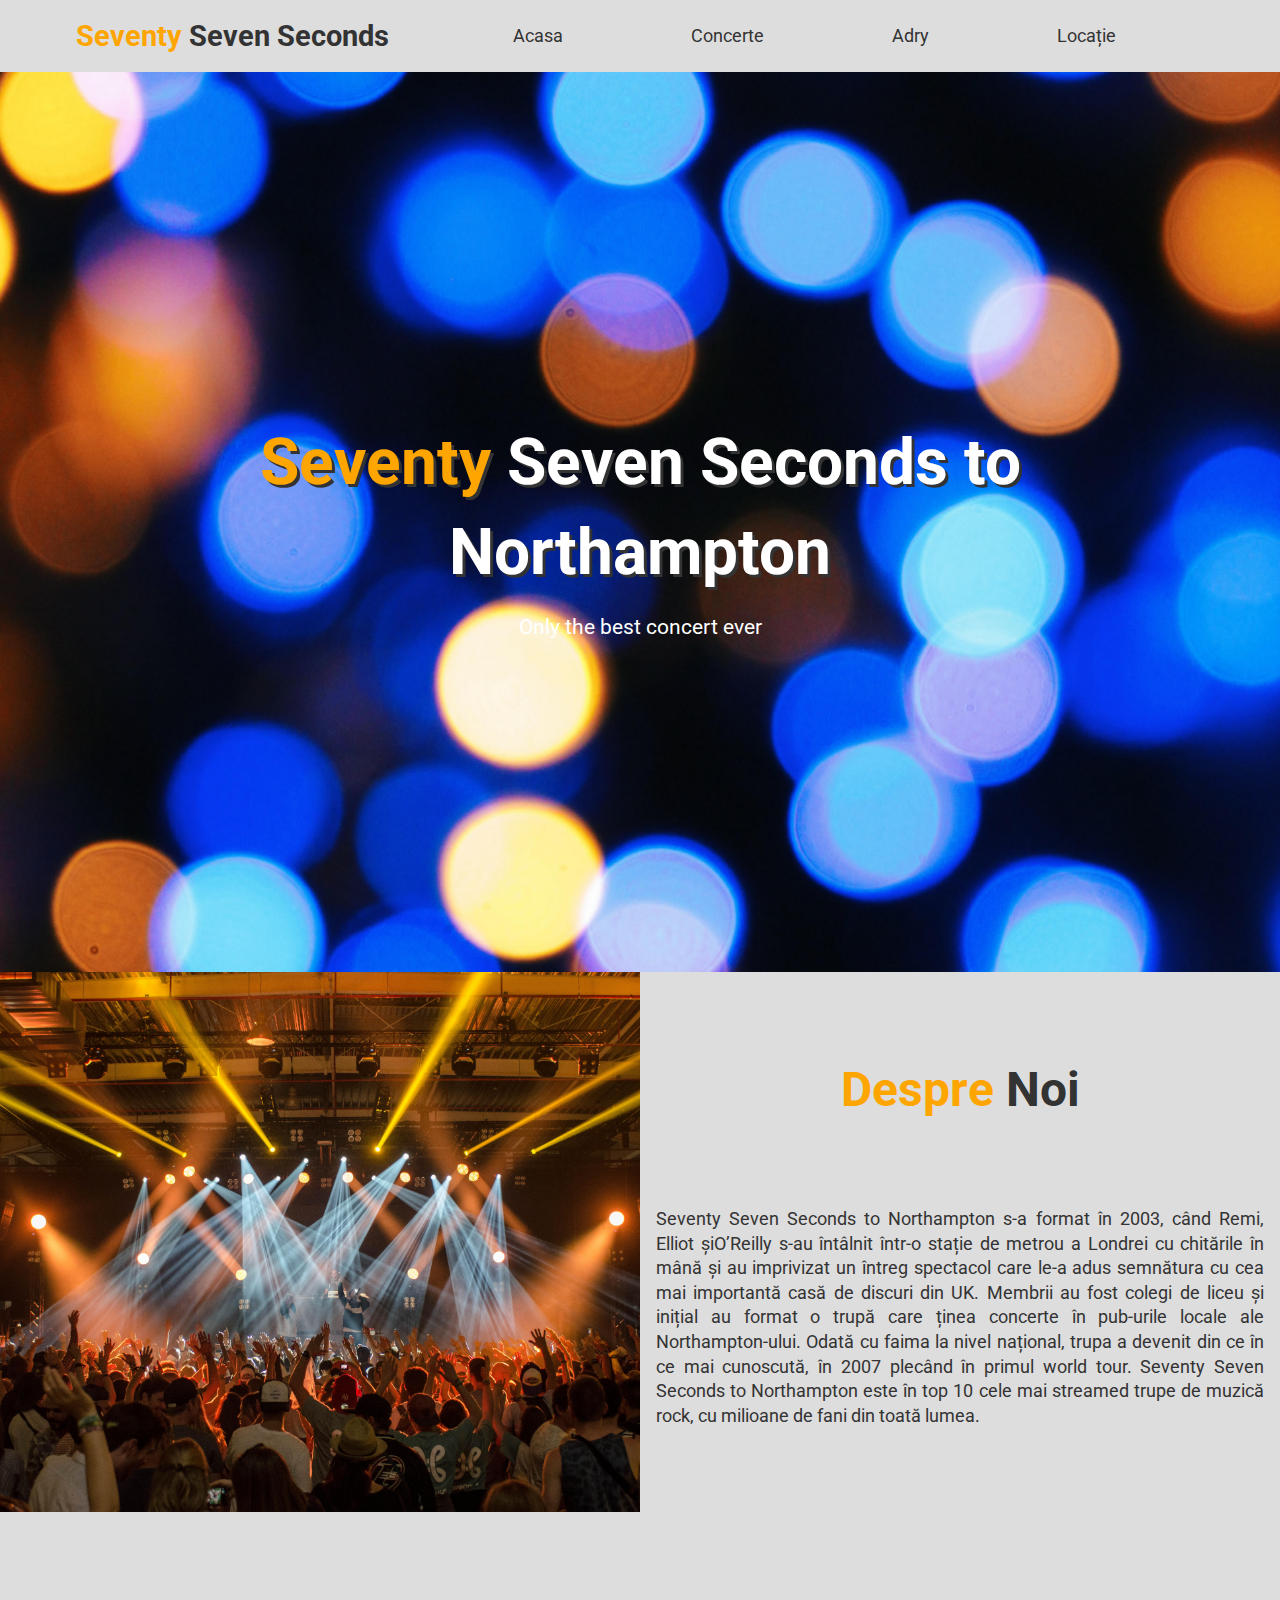
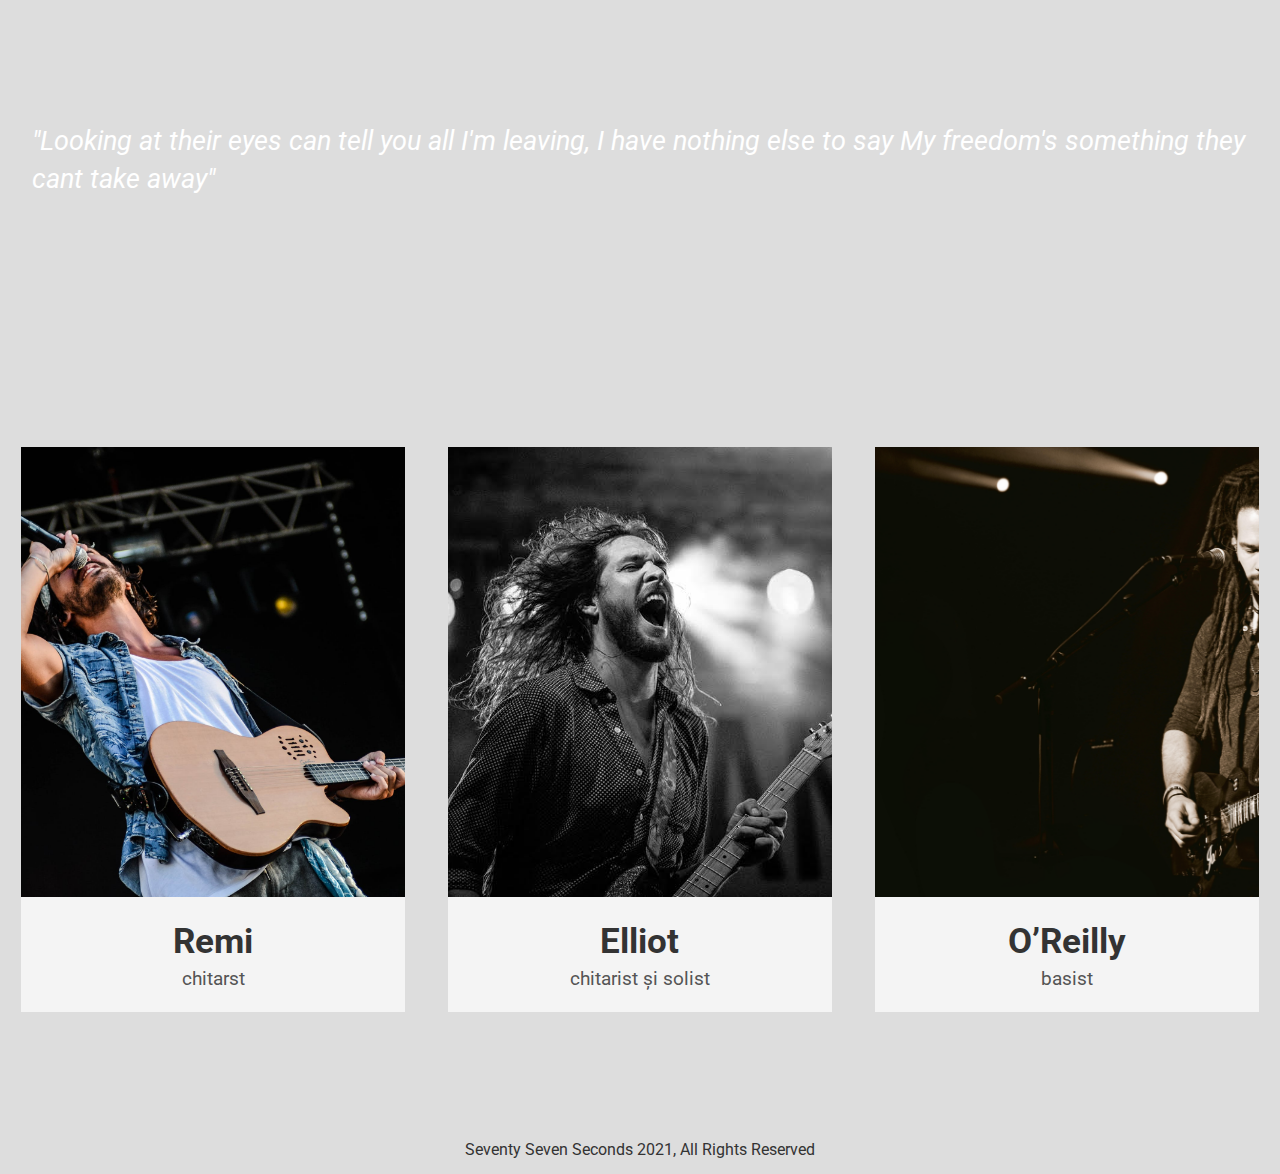
<file: index.html>
<!DOCTYPE html>
<html lang="en">
<head>
  <meta charset="UTF-8">
  <meta http-equiv="X-UA-Compatible" content="IE=edge">
  <meta name="description" content="Concert | Only the best concerte ever">
  <meta name="viewport" content="width=device-width, initial-scale=1.0">
  <link rel="preconnect" href="https://fonts.googleapis.com">
  <link rel="preconnect" href="https://fonts.gstatic.com" crossorigin>
  <link href="https://fonts.googleapis.com/css2?family=Roboto:wght@300&display=swap" rel="stylesheet">
  <link rel="stylesheet" href="miruna.css">
  <title> Seventy Seven Seconds | Acasa</title>
</head>
<body>
  <!-- nav-bar -->
  <nav class="nav-bar">
    <div class="logo">
      <h2><span class="orange-cl">Seventy</span> Seven Seconds</h2>
    </div>
    <ul class="list">
      <li><a href="index.html">Acasa</a></li>
      <li><a href="concerte.html">Concerte</a></li>
      <li><a href="dog.html">Adry</a></li>
      <li><a href="concerte.html">Locație</a></li>
    </ul>
  </nav>
  <!-- showcase -->
  <section class="showcase">
    <div class="content-showcase">
      <h1><span class="orange-cl">Seventy</span> Seven Seconds to Northampton</h1>
      <p>Only the best concert ever</p>
    </div>
  </section>
  <!-- info -->
  <section class="info">
    <div class="info-img"></div>
    <div class="info-txt">
      <h2><span class="orange-cl">Despre</span> Noi</h2>
      <p>Seventy Seven Seconds to Northampton s-a format în 2003, când Remi, Elliot șiO’Reilly s-au întâlnit într-o stație de metrou a Londrei cu chitările în mână și au imprivizat un întreg spectacol care le-a adus semnătura cu cea mai importantă casă de discuri din UK.

        Membrii au fost colegi de liceu și inițial au format o trupă care ținea concerte în pub-urile locale ale Northampton-ului. Odată cu faima la nivel național, trupa a devenit din ce în ce mai cunoscută, în 2007 plecând în primul world tour.
        
        Seventy Seven Seconds to Northampton este în top 10 cele mai streamed trupe de muzică rock, cu milioane de fani din toată lumea.</p>
    </div>
  </section>
  <!-- br -->
    <section class="vers-bg">
      <p class="txt-bg">"Looking at their eyes can tell you all
        I'm leaving, I have nothing else to say
        My freedom's something they cant take away"</p>
    </section>

  </section>
  <!-- artists -->
  <section class="artists">
    <div class="content-artists">
      <div class="artist">
      <div class="artist-pic1"></div>
      <div class="txt-artist">
      <h2>Remi</h2>
      <p>chitarst</p>
      </div>
      </div>
      <div class="artist">
      <div class="artist-pic2"></div>
      <div class="txt-artist">
      <h2>Elliot</h2>
      <p>chitarist și solist</p>
      </div>
      </div>
      <div class="artist">
      <div class="artist-pic3"></div>
      <div class="txt-artist">
      <h2>O’Reilly</h2>
      <p>basist</p>
    </div>
    </div>
  </section>
 <!-- footer -->
  <footer class="footer">
    <footer-txt>
      <p>Seventy Seven Seconds 2021, All Rights Reserved</p>
    </footer-txt>
  </footer>
  
</body>
</html>
</file>
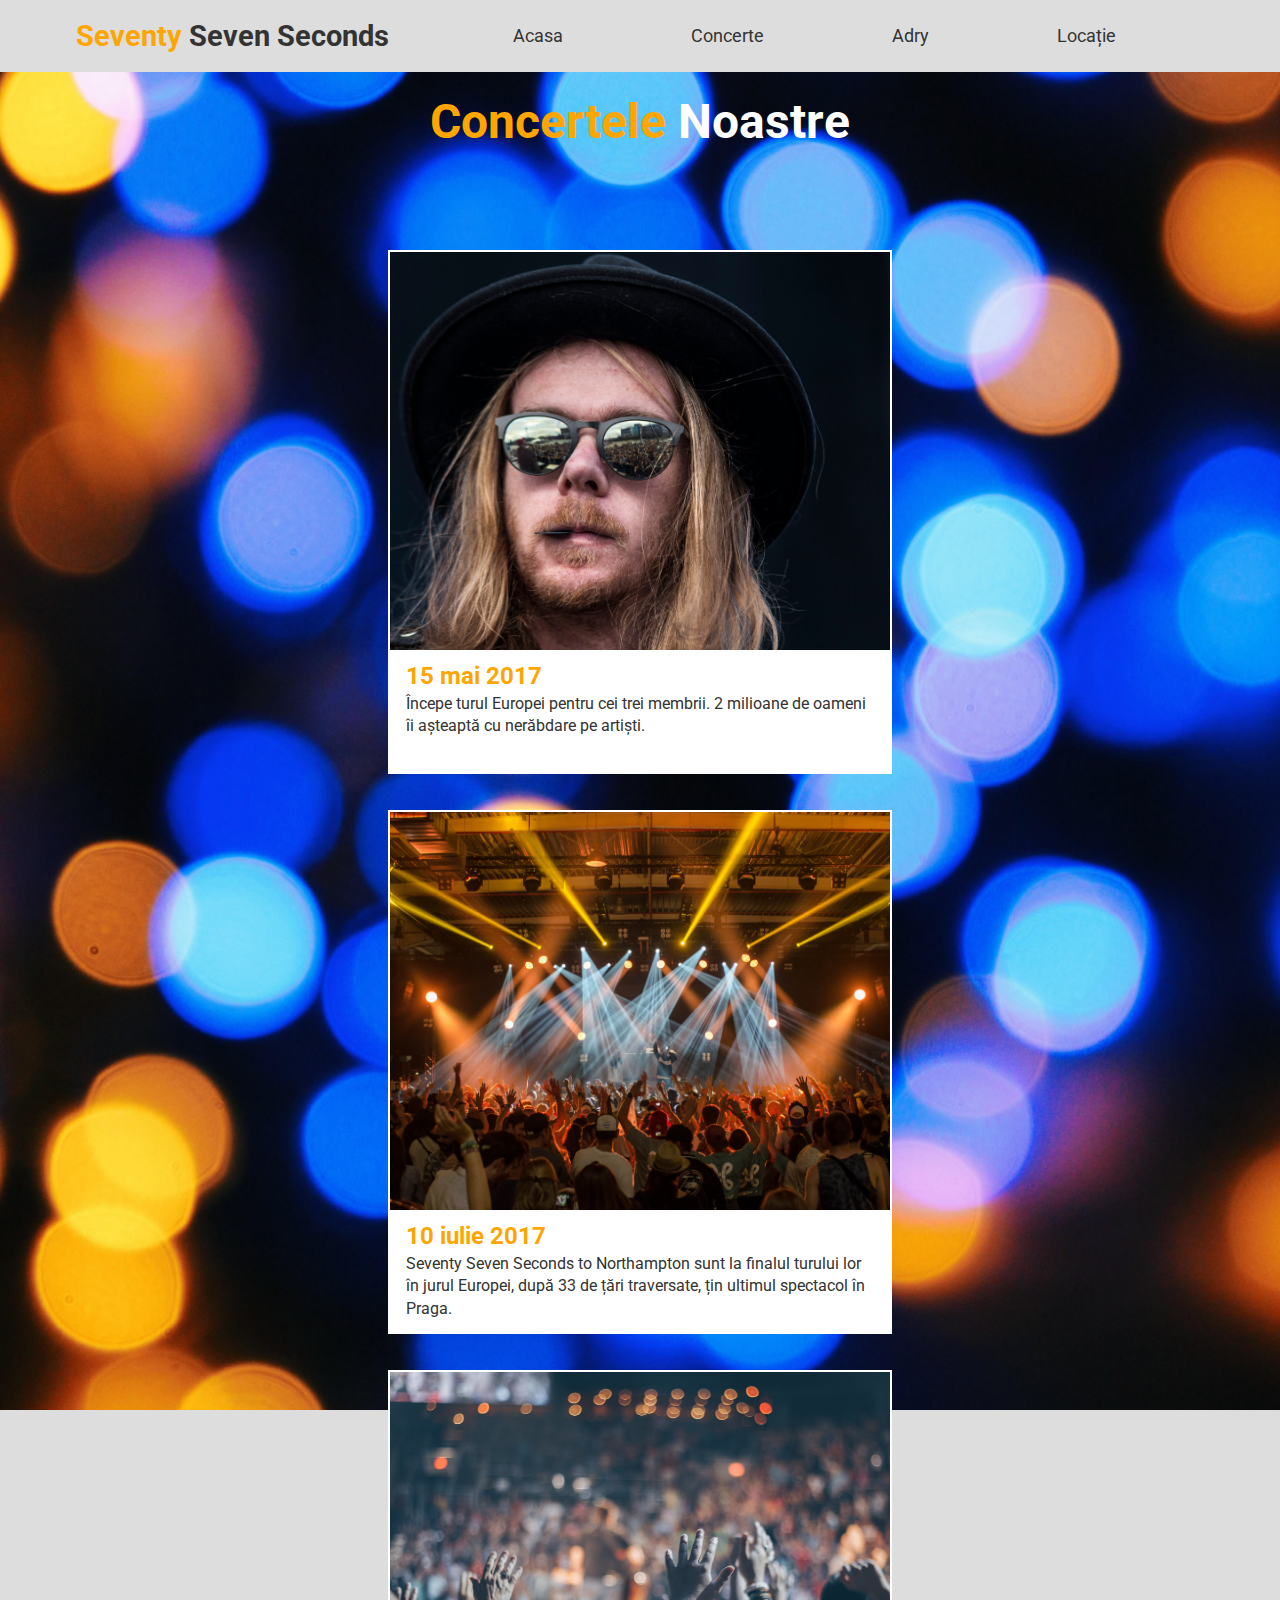
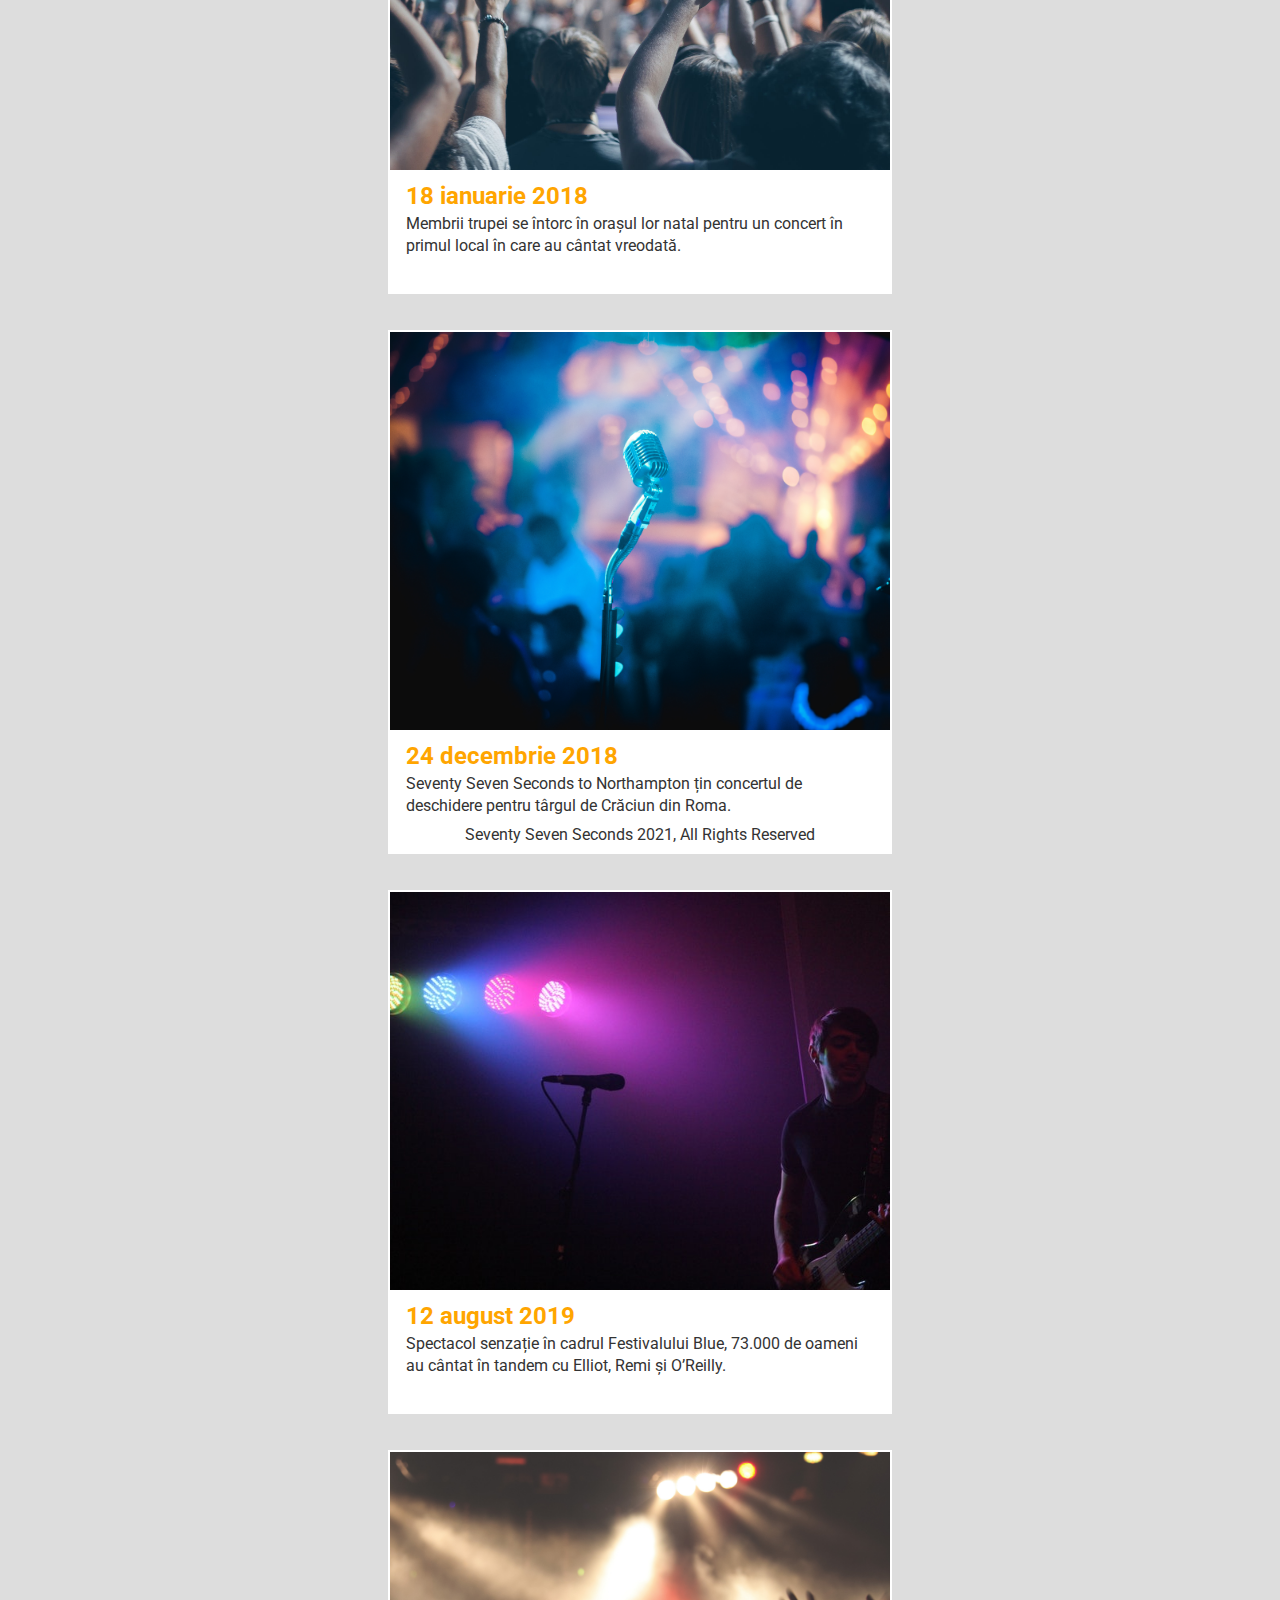
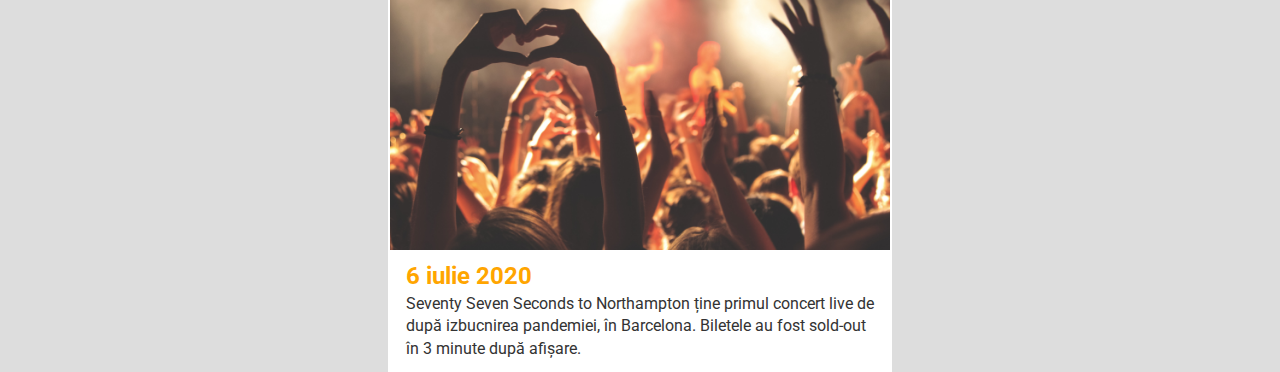
<file: concerte.html>
<!DOCTYPE html>
<html lang="en">
  <head>
    <meta charset="UTF-8" />
    <meta http-equiv="X-UA-Compatible" content="IE=edge" />
    <meta name="viewport" content="width=device-width, initial-scale=1.0" />
    <link rel="preconnect" href="https://fonts.googleapis.com" />
    <link rel="preconnect" href="https://fonts.gstatic.com" crossorigin />
    <link
      href="https://fonts.googleapis.com/css2?family=Roboto:wght@300&display=swap"
      rel="stylesheet"
    />
    <link rel="stylesheet" href="miruna.css" />
    <title>Seventy Seven Seconds | Concerte</title>
  </head>
  <body>
    <!-- nav-bar -->
    <nav class="nav-bar">
      <div class="logo">
        <h2><span class="orange-cl">Seventy</span> Seven Seconds</h2>
      </div>
      <ul class="list">
        <li><a href="index.html">Acasa</a></li>
        <li><a href="concerte.html">Concerte</a></li>
        <li><a href="dog.html">Adry</a></li>
        <li><a href="contact.html">Locație</a></li>
      </ul>
    </nav>
    <!-- POZE PORTOFOLIU -->
    <section class="concert">
      <h2 class="concert-heading"><span class="orange-cl">Concertele</span> Noastre</h2>
      <div class="concert-content">
        <div class="box">
          <div class="concert-img1"></div>
          <div class="concert-txt">
            <h2 class="orange-cl">15 mai 2017</h2>
            <p>Începe turul Europei pentru cei trei membrii. 2 milioane de oameni îi așteaptă cu nerăbdare pe artiști.
            </p>
          </div>
        </div>
        <div class="box">
          <div class="concert-img2"></div>
          <div class="concert-txt">
            <h2 class="orange-cl">10 iulie 2017</h2>
            <p>Seventy Seven Seconds to Northampton sunt la finalul turului lor în jurul Europei, după 33 de țări traversate, țin ultimul spectacol în Praga.
            </p>
          </div>
        </div>
        <div class="box">
          <div class="concert-img3"></div>
          <div class="concert-txt">
            <h2 class="orange-cl">18 ianuarie 2018</h2>
            <p>Membrii trupei se întorc în orașul lor natal pentru un concert în primul local în care au cântat vreodată. 
            </p>
          </div>
        </div>
        <div class="box">
          <div class="concert-img4"></div>
          <div class="concert-txt">
            <h2 class="orange-cl">24 decembrie 2018</h2>
            <p>Seventy Seven Seconds to Northampton țin concertul de deschidere pentru târgul de Crăciun din Roma.
            </p>
          </div>
        </div>
        <div class="box">
          <div class="concert-img5"></div>
          <div class="concert-txt">
            <h2 class="orange-cl">12 august 2019</h2>
            <p>Spectacol senzație în cadrul Festivalului Blue, 73.000 de oameni au cântat în tandem cu Elliot, Remi și O’Reilly.
            </p>
          </div>
        </div>
        <div class="box">
          <div class="concert-img6"></div>
            <div class="concert-txt">
              <h2 class="orange-cl">6 iulie 2020 </h2>
              <p>Seventy Seven Seconds to Northampton ține primul concert live de după izbucnirea pandemiei, în Barcelona. Biletele au fost sold-out în 3 minute după afișare.
              </p>
            </div>
          </div>
      </div>
    </section>
    <!-- footer -->
    <footer class="footer">
      <footer-txt>
        <p>Seventy Seven Seconds 2021, All Rights Reserved</p>
      </footer-txt>
    </footer>
  </body>
</html>
</file>
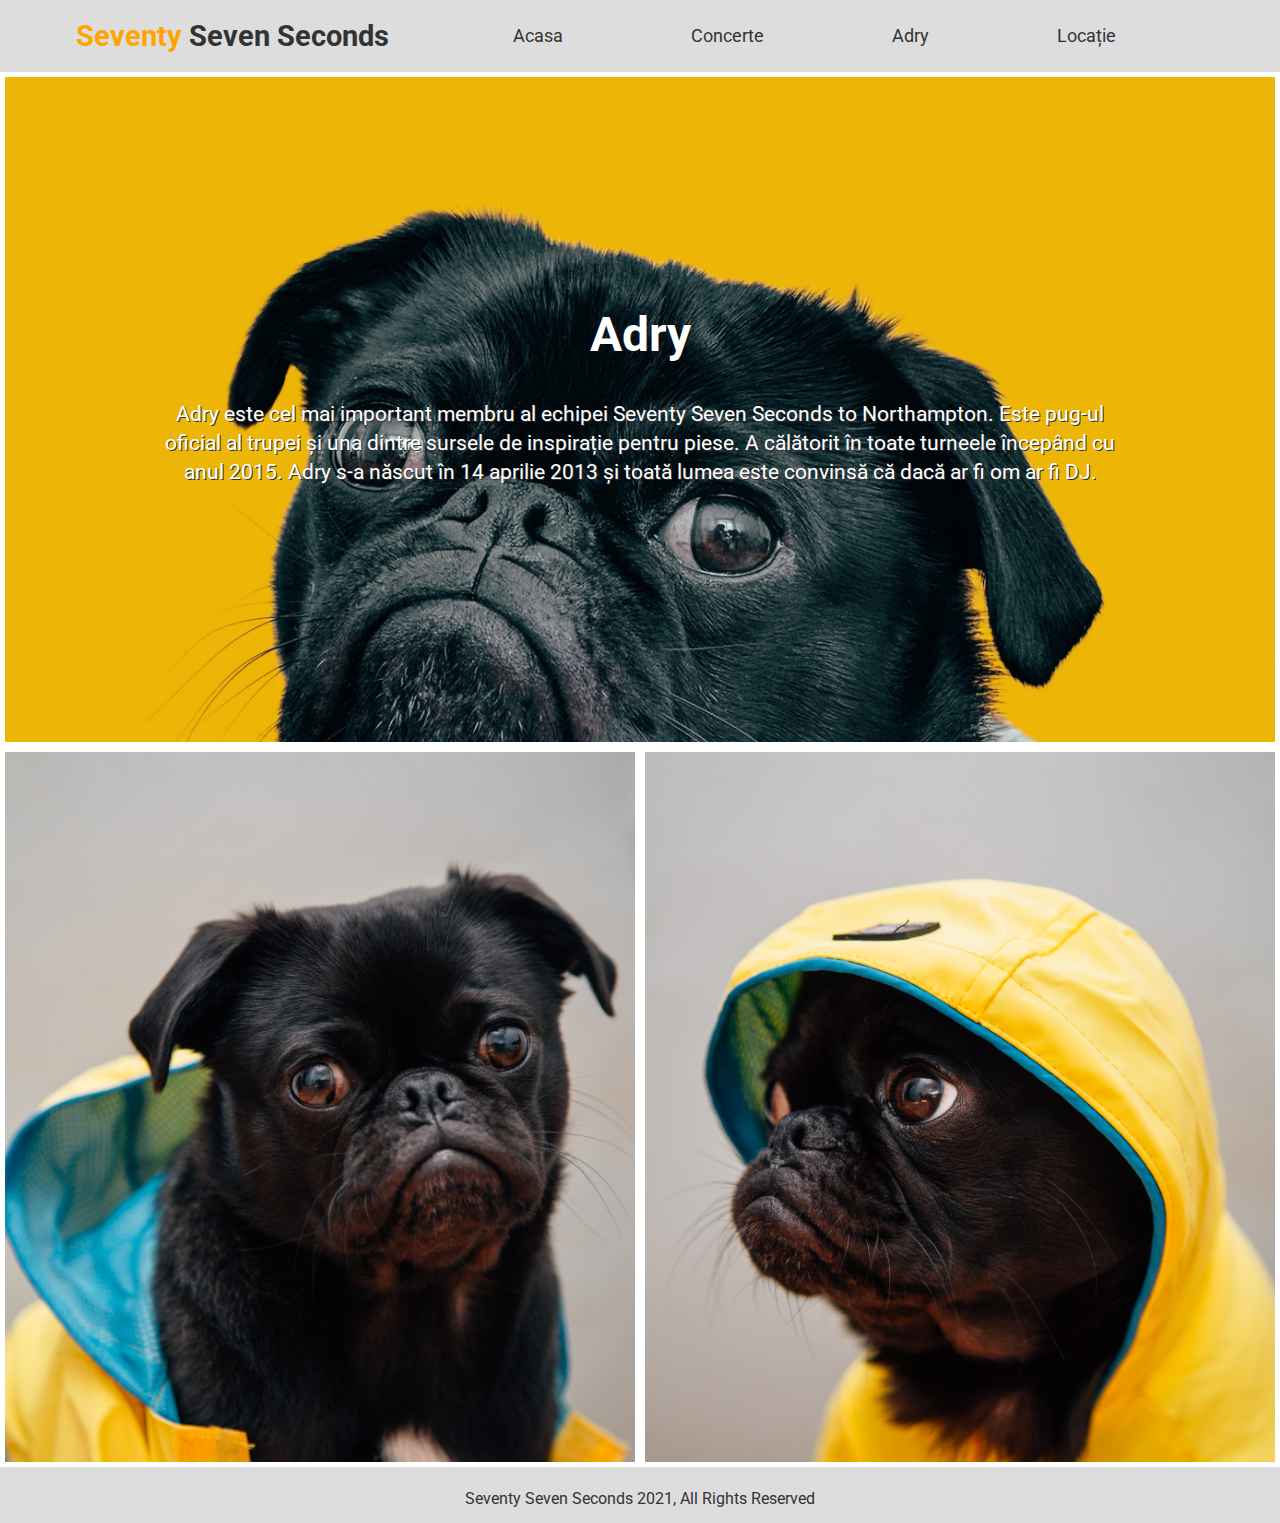
<file: dog.html>
<!DOCTYPE html>
<html lang="en">
  <head>
    <meta charset="UTF-8" />
    <meta http-equiv="X-UA-Compatible" content="IE=edge" />
    <meta name="viewport" content="width=device-width, initial-scale=1.0" />
    <link rel="preconnect" href="https://fonts.googleapis.com" />
    <link rel="preconnect" href="https://fonts.gstatic.com" crossorigin />
    <link
      href="https://fonts.googleapis.com/css2?family=Roboto:wght@300&display=swap"
      rel="stylesheet"
    />
    <link rel="stylesheet" href="miruna.css" />
    <title>Seventy Seven Seconds | Adry</title>
  </head>
  <body>
    <!-- nav-bar -->
    <nav class="nav-bar">
      <div class="logo">
        <h2><span class="orange-cl">Seventy</span> Seven Seconds</h2>
      </div>
      <ul class="list">
        <li><a href="index.html">Acasa</a></li>
        <li><a href="concerte.html">Concerte</a></li>
        <li><a href="dog.html">Adry</a></li>
        <li><a href="contact.html">Locație</a></li>
      </ul>
    </nav>
    <!-- DOG -->
    <section class="dog">
      <div class="dog-content">
        <div class="dog-showcase">
          <h2>Adry</h2>
          <p>Adry este cel mai important membru al echipei Seventy Seven Seconds to Northampton. Este pug-ul oficial al trupei și una dintre sursele de inspirație pentru piese. A călătorit în toate turneele începând cu anul 2015. Adry s-a născut în 14 aprilie 2013 și toată lumea este convinsă că dacă ar fi om ar fi DJ.
          </p>
        </div>
        <div class="dog-display">
          <div class="dog-left"></div>
          <div class="dog-right">
          </div>
        </div>
      </div>
    </section>
    <!-- footer -->
    <footer class="footer">
      <footer-txt>
        <p>Seventy Seven Seconds 2021, All Rights Reserved</p>
      </footer-txt>
    </footer>
  </body>
</html>
</file>
<file: miruna.css>
* {
  margin: 0;
  padding: 0;
  box-sizing: border-box;
}
html,
body {
  font-family: Roboto;
  background: #ddd;
  line-height: 1.4;
  color: #fff;
}
.orange-cl {
  color: #ffa500;
}
/* PAGINA ACASA */
/* nav-bar */
.nav-bar {
  background: #ddd;
  color: #333;
  display: flex;
  justify-content: space-between;
  align-items: center;
}
.logo {
  position: relative;
  left: 60px;
  padding: 1rem;
  font-size: 1.2rem;
}
.list {
  display: flex;
  justify-content: center;
  align-items: center;
  list-style: none;
  position: relative;
  right: 100px;
}
.list a {
  padding: 1.6rem 4rem;
  text-decoration: none;
  color: #333;
  font-size: 1.1rem;
  transition: all 0.2s ease-in-out;
}
.list a:hover {
  background: #ffa500;
  color: #fff;
}
/* showcase */
.showcase {
  background: url("./img/unnamed\ \(4\).jpg") no-repeat center center/cover;
  width: 100%;
  height: 100vh;
  display: flex;
  justify-content: center;
  align-items: center;
  text-align: center;
  background-attachment: fixed;
}
.content-showcase > h1 {
  font-size: 4rem;
  margin: 1rem 4rem;
  text-shadow: 3px 3px #333;
}
.content-showcase > p {
  font-size: 1.3rem;
}
/* info */
.info {
  width: 100%;
  height: 60vh;
  display: flex;
}
.info-img {
  background: url("./img/unnamed.jpg") no-repeat center center/cover;
  width: 50%;
  height: 100%;
}
.info-txt {
  background: #ddd;
  width: 50%;
  height: 100%;
  color: #333;
  display: flex;
  justify-content: space-evenly;
  align-items: center;
  flex-direction: column;
}
.info-txt > h2 {
  font-size: 3rem;
  text-align: center;
}
.info-txt > p {
  margin: 0 1rem;
  font-size: 1.1rem;
  text-align: justify;
}
/* vers br - intrerupere img */
.vers-bg {
  width: 100%;
  height: 55vh;
  background: url("./img/unnamed\ \(4\).jpg") center center/cover no-repeat;
  display: flex;
  justify-content: center;
  align-items: center;
  background-attachment: fixed;
}
.txt-bg {
  font-size: 1.7rem;
  margin: 0 2rem;
  font-style: italic;
}
/* artists */
.artists {
  width: 100%;
  height: 80vh;
  background: #ddd;
  color: #333;
  text-align: center;
}
.artist {
  width: 30%;
  height: 100%;
  padding: 2.5rem 0;
}
.content-artists {
  display: flex;
  width: 100%;
  height: 100%;
  justify-content: space-around;
  align-items: center;
}
.concert-heading{
  text-align: center;
  font-size: 3rem;
  padding: 1rem;
}
/* img */
.artist-pic1 {
  background: url('./img/loco.jpeg') no-repeat center center/cover;
  width: 100%;
  height: 50vh;
}
.artist-pic2 {
  background: url("./img/unnamed\ \(5\).jpg") no-repeat center center/cover;
  width: 100%;
  height: 50vh;
}
.artist-pic3 {
  background: url("./img/unnamed\ \(1\).jpg") no-repeat center center/cover;
  width: 100%;
  height: 50vh;
}
/* artists txt */
.txt-artist {
  padding: 1.2rem;
  background: #f4f4f4;
}
.txt-artist > h2 {
  font-size: 2.2rem;
}
.txt-artist > p {
  font-size: 1.2rem;
  color: #555;
}

.map {
  width: 600px;
  height: 300px;
  position: relative;
  border-radius: 15px;
  top: 25px;
}
.footer {
  text-align: center;
  color: #333;
  padding: 0.75rem;
}
/* PAGINA CONCERTE */
.concert {
  width: 100%;
  height: 260vh;
  background: url('./img/unnamed\ \(4\).jpg') no-repeat center center/cover;
  background-attachment: fixed;
  padding: 0 1rem;
}
.concert-content{
  width: 100%;
  height: 120vh;
  display: flex;
  flex-wrap: wrap;
  justify-content: space-evenly;
  align-items: center;
  flex: 2;
  
}
.box{
  width: 500px;
  height: 400px;
  outline: 2px #fff solid;
  margin: 5rem;
}
/* concert img */
.concert-img1{
  width: 100%;
  height: 100%;
  background: url('./img/man33.jpg') no-repeat center center/cover;
}
.concert-img2{
  width: 100%;
  height: 100%;
  background: url('./img/audience2.jpg') no-repeat center center/cover;
}
.concert-img3{
  width: 100%;
  height: 100%;
  background: url('./img/pexels-photo-976866.jpeg') no-repeat center center/cover;
}
.concert-img4{
  width: 100%;
  height: 100%;
  background: url('./img/mic.jpg')no-repeat center center/cover;
}
.concert-img5{
  width: 100%;
  height: 100%;
  background: url('./img/artist-musician7.jpg')no-repeat right center/cover;
}
.concert-img6{
  width: 100%;
  height: 100%;
  background: url('./img/audience4.jpg')no-repeat right center/cover;
}
.concert-txt{
  width: 100%;
  height: 30%;
  background: #fff;
  outline: #fff solid 2px;
  color: #333;
  padding: 0.5rem 1rem;
}
/* PAGINA: DOGname */
.dog{
  width: 100%;
  height: 156vh;
}
.dog-showcase{
  width: 100%;
  height: 75vh;
  background: url('./img/dogoo\ \(9\)\(1\).jpg') no-repeat center center/cover;
  background-attachment: fixed;
  display: flex;
  justify-content: center;
  flex-direction: column;
  align-items: center;
  border: 5px solid #fff;
}
.dog-showcase >h2{
  font-size: 3rem;
  text-align: center;
}
.dog-showcase >p{
  text-align: center;
  padding: 2rem 9rem;
  font-size: 1.3rem;
  text-shadow: 1px 1px #333;
}
.dog-display{
  width: 100%;
  height: 80vh;
  display: flex;
}
.dog-left{
  width: 50%;
  height: 100%;
  background: url('./img/dogoo\ \(8\)\(1\).jpg') no-repeat center center/cover;
  border: 5px solid #fff;
}
.dog-right{
  width: 50%;
  height: 100%;
  background: url('./img/dogoo\ \(6\).jpg') no-repeat center center/cover;
  border: 5px solid #fff;
}
/* location */
.location {
  width: 100%;
  height: 100vh;
  display: flex;
  justify-content: center;
  align-items: center;
  text-align: center;
  background: url("./img/unnamed\ \(6\).jpg") no-repeat left bottom/cover;
  background-attachment: fixed;
}
.location ul li {
  list-style: none;
}
.location-contact {
  width: 100%;
  height: 100%;
  display: flex;
  flex-direction: column;
  justify-content: center;
  line-height: 1.7;
  align-items: center;
}
.location-contact ul li a {
  color: #ffa500;
  text-decoration: none;
  font-size: 1.2rem;
}
.location-contact a:hover {
  font-size: 1.9rem;
  transition: all 0.2s ease-in-out;
}
.location-contact ul li > h2 {
  font-size: 3rem;
  text-shadow: 2px 3px #333;
}
.location-contact ul li > p {
  font-size: 1.4rem;
  text-shadow: 2px 3px #333;
}
/* MEDIA */
.media>a>i{
  color: #fff;
  padding: 2rem 1rem;
}
.media>a>i:hover{
  color: #ffa500;
  font-size: 3.2rem;
  transition: all 0.2s ease-in-out;
}
.media-leading{
  font-size: 1.5rem;
  position: relative;
  top: 20px;
  text-align: center;
}
</file>
